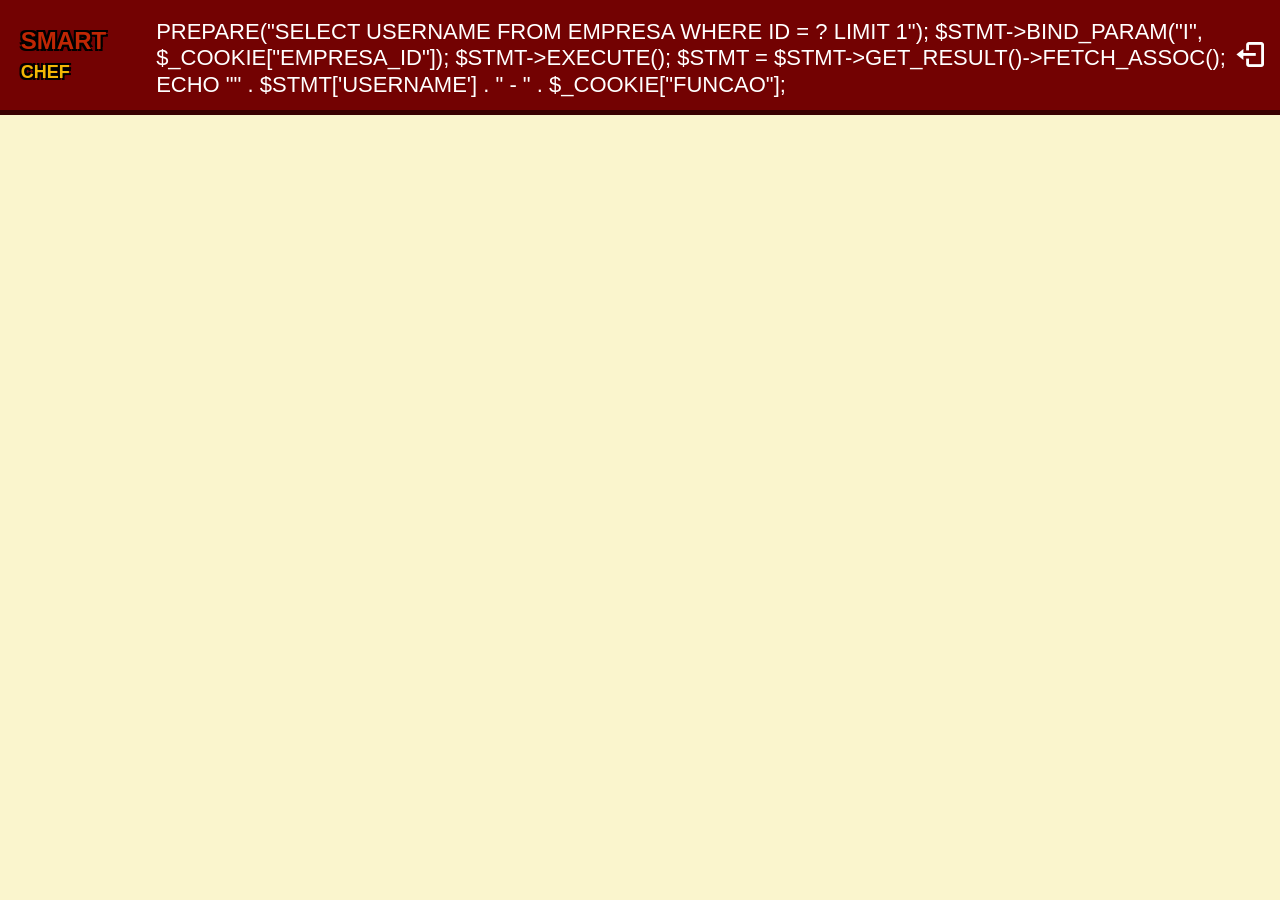
<file: INDEX/index.html>
<!DOCTYPE html>
<html lang="pt-BR">

<head>
    <meta charset="UTF-8">
    <meta name="viewport" content="width=device-width, initial-scale=1.0">
    <title>PROJETO</title>
    <link rel="stylesheet" href="CSS/global.css">
    <script src="../JS/bootstrap.bundle.js"></script>
    <script src="JS/jquery.js"></script>
    <script src="JS/sweetalert2.js"></script>
    <link rel="stylesheet" href="CSS/caixa.css">
    <link rel="stylesheet" href="CSS/sweetalert2.css">
    <link href='https://unpkg.com/boxicons@2.0.9/css/boxicons.min.css' rel='stylesheet'>
    <link rel="stylesheet" href="CSS/bootstrap.css">
    <link rel="stylesheet" href="CSS/masterpage.css">
    <link rel="stylesheet" href="CSS/funcao.css">
    <link rel="stylesheet" href="JS/bootstrap.bundle.js">
</head>

<style>
   
</style>

<body>
    <header>

        <div class="CC py-1 ">
            <!-- Imagem e Nome da empresa -->
            <div class="menu-lateral-topo">
                <h3 class=" nome-soft">Smart <span>Chef</span> </h3>
                <h1 id="NOME" class="nome"></h1>
            </div>
            
            <button class="log-out" id="sair" onclick="logout()">
                <i class='bx bx-log-out'></i>
            </button>
        </div>

    </header>
    <main>
    </main>
    <script>
        function load() {
            $.ajax({
                url: 'SRC/index.php',
                success: function (data) {
                    $.ajax({
                        url: 'SRC/getEmpresa.php',
                        success: function (data) {
                            $('#NOME').html(data);
                        }
                    })
                    $('main').html(data);
                },
                error: function (error) {
                    console.log(error);
                    Swal.fire({
                        title: 'Erro',
                        text: error.statusText,
                        icon: 'error',
                        confirmButtonText: 'Ok'
                    })
                    location.href = 'auth.html';
                }
            });
        }

        function logout() {
            $.ajax({
                url: 'SRC/logout.php',
                success: function () {
                    location.href = 'auth.html';
                }
            });
        }

        $(document).ready(function () {
            load();
        });
    </script>
</body>

</html>
</file>
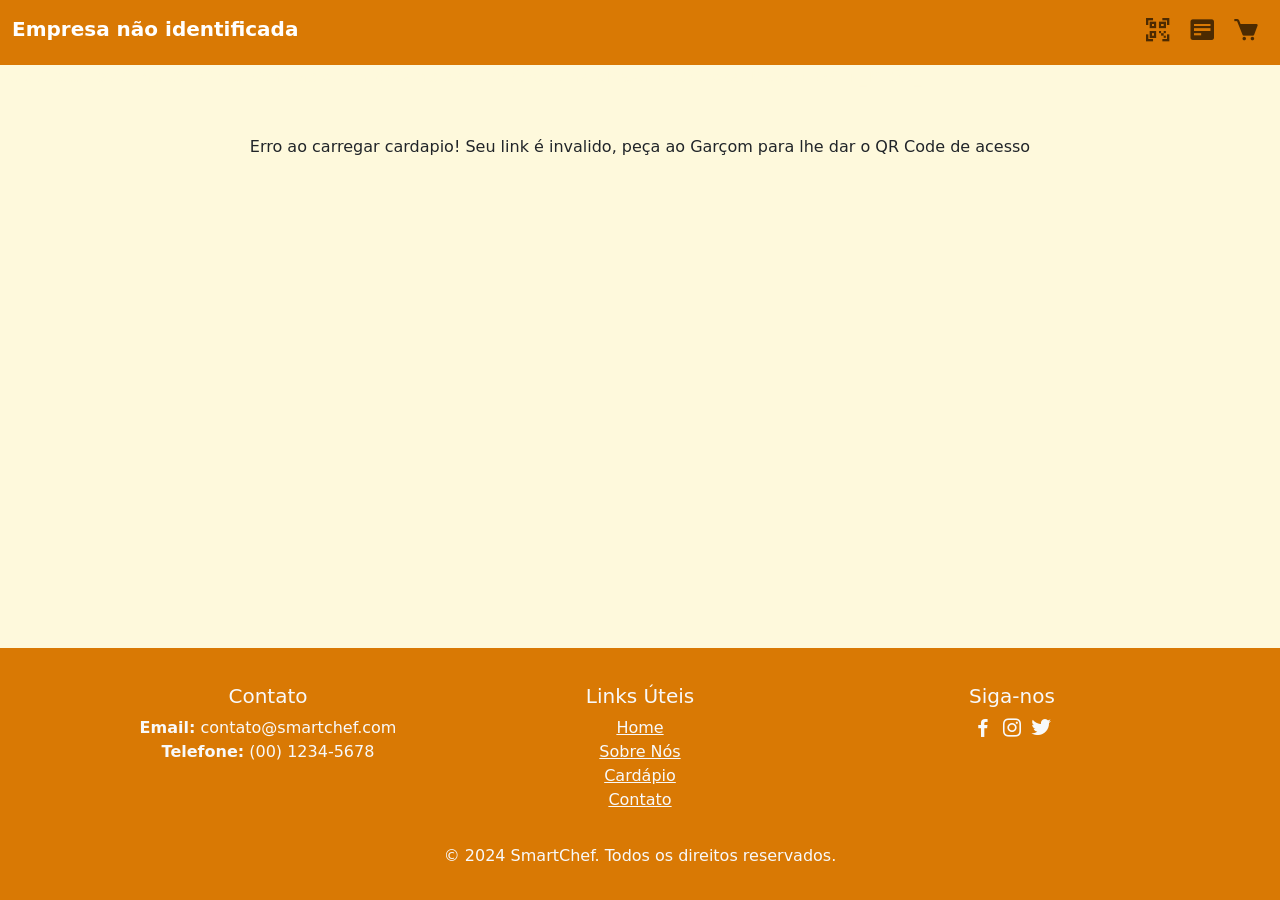
<file: cardapio.html>
<!DOCTYPE html>
<html lang="en">
<head>
    <meta charset="UTF-8">
    <meta name="viewport" content="width=device-width, initial-scale=1.0">
    <title>Cardápio</title>
    <link rel="stylesheet" href="CSS/bootstrap.css">
    <link rel="stylesheet" href="CSS/cardapio.css">
    <link href='https://unpkg.com/boxicons@2.0.9/css/boxicons.min.css' rel='stylesheet'>
    <script src="JS/bootstrap.bundle.js"></script>
    <script src="INDEX/JS/jquery.js"></script>
    <script src="INDEX/JS/sweetalert2.js"></script>
    <link rel="stylesheet" href="INDEX/CSS/sweetalert2.css">
</head>
<style>

html, body {
  height: 100%;
  display: flex;
  flex-direction: column;
}

body {
  flex: 1;
}

main {
  flex-grow: 1;
}

.barra-footer {
  background-color: var(--laranja-claro);
  text-align: center;
}

.fundo-footer{
    background-color: var(--laranja-claro);
}

.btn-acoes {
    all: unset; /* Remove todos os estilos aplicados pelo navegador */
    cursor: pointer; /* Adiciona o cursor de clique */
}

</style>
<body class="bg-corpo">
    <nav class="navbar navbar-expand bg-cardapio">
        <div class="container-fluid">
            <div class="nome-empresa" id="nomeDaEmpresa"></div>
            <ul class="navbar-nav ms-auto mb-2 mb-lg-0">
                <!-- Ícone de QR Scan que abre o modal -->
                <li class="nav-item">
                    <a href="#" data-bs-toggle="modal" data-bs-target="#qrModal" class="nav-link"><i class='bx bx-qr-scan fs-3'></i></a>
                </li>
                <li class="nav-item">
                    <a href="#" data-bs-toggle="modal" data-bs-target="#pedtModal" class="nav-link botao-ver-pedidos"><i class='bx bxs-detail fs-3'></i></a>
                </li>
                <!-- Ícone de Carrinho que abre o modal -->
                <li class="nav-item">
                    <a href="#" data-bs-toggle="modal" data-bs-target="#cartModal" class="nav-link botao-ver-carrinho"><i class='bx bxs-cart fs-3'></i></a>
                </li>
            </ul>
        </div>
    </nav>

    <main>
        <p style="color: #fef9dc;">http://localhost/SmartChef-main/cardapio.html?SCempresaId=1&SCnumeroMesa=1&SCtokenMesa=TOKEN_MESA_1</p>
        <div class="container corpo" id="CARDAPIO_DA_EMPRESA"></div>
        
        <!-- Modal do QR Scan -->
        <div class="modal fade" id="qrModal" tabindex="-1" aria-labelledby="qrModalLabel" aria-hidden="true">
            <div class="modal-dialog">
                <div class="modal-content">
                    <div class="modal-header">
                        <h5 class="modal-title" id="qrModalLabel">Leitura QR Code</h5>
                        <button type="button" class="btn-close" data-bs-dismiss="modal" aria-label="Close"></button>
                    </div>
                    <div class="modal-body align-items-center" >
                        <figure style="justify-content: center; display: flex;" id="QR_CODE_CARDAPIO"></figure>
                    </div>
                    <div class="modal-footer">
                        <button type="button" class="btn btn-secondary" data-bs-dismiss="modal">Fechar</button>
                    </div>
                </div>
            </div>
        </div>

        <!-- Modal do Carrinho -->
        <div class="modal fade" id="cartModal" tabindex="-1" aria-labelledby="cartModalLabel" aria-hidden="true">
            <div class="modal-dialog">
                <div class="modal-content">
                    <div class="modal-header">
                        <h5 class="modal-title" id="cartModalLabel">Carrinho</h5>
                        <button type="button" class="btn-close" data-bs-dismiss="modal" aria-label="Close"></button>
                    </div>
                    <div class="modal-body">
                        <div class="row mb-2" id="dadosDoCarrinho"></div>
                    </div>
                    <div class="modal-footer">
                        <button type="button" class="btn botao-concluir">Concluir</button>
                        <button type="button" class="btn botao-fechar" data-bs-dismiss="modal">Fechar</button>
                    </div>
                </div>
            </div>
        </div>

         <!-- Modal dos Pedidos Feitos -->
         <div class="modal fade" id="pedtModal" tabindex="-1" aria-labelledby="cartModalLabel" aria-hidden="true">
            <div class="modal-dialog">
                <div class="modal-content">
                    <div class="modal-header">
                        <h5 class="modal-title" id="cartModalLabel">Pedidos Feitos Anteriormente</h5>
                        <button type="button" class="btn-close" data-bs-dismiss="modal" aria-label="Close"></button>
                    </div>
                    <div class="modal-body">
                        <div class="row mb-2" id="dadosDePedidosRealizados"></div>
                    </div>
                    <div class="modal-footer">
                        <button type="button" class="btn botao-fechar" data-bs-dismiss="modal">Fechar</button>
                    </div>
                </div>
            </div>
        </div>
    </main>

    <div class="fundo-footer">
    <footer class="barra-footer text-light py-3">
        <div class="container">
            <div class="row">
                <div class="col-md-4">
                    <h5>Contato</h5>
                    <p>
                        <strong>Email:</strong> contato@smartchef.com<br>
                        <strong>Telefone:</strong> (00) 1234-5678
                    </p>
                </div>
                <div class="col-md-4">
                    <h5>Links Úteis</h5>
                    <ul class="list-unstyled">
                        <li><a href="#" class="text-light">Home</a></li>
                        <li><a href="#" class="text-light">Sobre Nós</a></li>
                        <li><a href="#" class="text-light">Cardápio</a></li>
                        <li><a href="#" class="text-light">Contato</a></li>
                    </ul>
                </div>
                <div class="col-md-4">
                    <h5>Siga-nos</h5>
                    <p>
                        <a href="#" class="text-light"><i class='bx bxl-facebook fs-4'></i></a>
                        <a href="#" class="text-light"><i class='bx bxl-instagram fs-4'></i></a>
                        <a href="#" class="text-light"><i class='bx bxl-twitter fs-4'></i></a>
                    </p>
                </div>
            </div>
            <div class="text-center mt-3">
                <p>© 2024 SmartChef. Todos os direitos reservados.</p>
            </div>
        </div>
    </footer>
    </div>
    
<script src="JS/bootstrap.bundle.js"></script>
<script>
    $(document).ready(function() {
        load();
        geraQRCode();
        getNomeDaEmpresa();
    });

    $(document).on('click', '.botao-adicionar-ao-carrinho', function (e) {
        e.preventDefault();

        // Obtém o ID do formulário a partir do atributo data-form-id
        var formId = $(this).data('form-id');

        // Seleciona o formulário e serializa os dados
        var formData = $('#' + formId).serialize();

        // Envia os dados via AJAX
        $.ajax({
            url: './INDEX/SRC/adicionarAoCarrinho.php', // Substitua pelo seu arquivo PHP
            type: 'POST',
            data: formData,
            success: function (response) {
                // Exibe o alerta de sucesso
                Swal.fire({
                    title: 'Sucesso!',
                    text: 'Pedido adicionado ao carrinho com sucesso!',
                    icon: 'success',
                    confirmButtonText: 'Ok'
                }).then(() => {
                    $('#' + formId).closest('.modal').find('.btn-close').click();
                    $('#' + formId)[0].reset();
                });
            },
            error: function (xhr, status, error) {
                // Exibe o alerta de erro
                Swal.fire({
                    title: 'Erro',
                    text: 'Erro ao adicionar itens ao carrinho!',
                    icon: 'error',
                    confirmButtonText: 'Ok'
                });
            }
        });
    });


    $(document).on('click', '.botao-ver-carrinho', function (e) {
        e.preventDefault();
        carregarDadosDoCarrinho();
    });

    $(document).on('click', '.botao-ver-pedidos', function (e) {
        e.preventDefault();
        carregarPedidosJaFeitos();
    });

    function carregarDadosDoCarrinho(){

        // Captura os parâmetros da URL
        const urlParams = new URLSearchParams(window.location.search);
        const empresaId = urlParams.get('SCempresaId');
        const numeroMesa = urlParams.get('SCnumeroMesa');
        const tokenMesa = urlParams.get('SCtokenMesa');

        // Se os parâmetros não forem encontrados, você pode exibir um erro ou definir um valor padrão
        if (!empresaId || !numeroMesa || !tokenMesa) {
            Swal.fire({
                title: 'Erro',
                text: 'Erro ao abrir o carrinho!',
                icon: 'error',
                confirmButtonText: 'Ok'
            });
            return;
        }

        // Constrói a URL com os parâmetros
        const getDadosDoCarrinho = `./INDEX/SRC/getItensDoCarrinho.php?SCempresaId=${empresaId}&SCnumeroMesa=${numeroMesa}&SCtokenMesa=${tokenMesa}`;

        // Envia os dados via AJAX
        $.ajax({
            url: getDadosDoCarrinho, // Substitua pelo seu arquivo PHP
            type: 'POST',
            success: function (data) {
                
                $('#dadosDoCarrinho').html(data);
            },
            error: function () {
                
                Swal.fire({
                    title: 'Erro',
                    text: 'Erro ao carregar itens do carrinho!', // Mensagem de sucesso
                    icon: 'error',
                    confirmButtonText: 'Ok'
                });
            }
        });
    }

    function carregarPedidosJaFeitos(){

    // Captura os parâmetros da URL
    const urlParams = new URLSearchParams(window.location.search);
    const empresaId = urlParams.get('SCempresaId');
    const numeroMesa = urlParams.get('SCnumeroMesa');
    const tokenMesa = urlParams.get('SCtokenMesa');

    // Se os parâmetros não forem encontrados, você pode exibir um erro ou definir um valor padrão
    if (!empresaId || !numeroMesa || !tokenMesa) {
        Swal.fire({
            title: 'Erro',
            text: 'Erro carregar pedidos!',
            icon: 'error',
            confirmButtonText: 'Ok'
        });
        return;
    }

    // Constrói a URL com os parâmetros
    const getPedidosJaFeitos = `./INDEX/SRC/getPedidosJaFeitos.php?SCempresaId=${empresaId}&SCnumeroMesa=${numeroMesa}&SCtokenMesa=${tokenMesa}`;

    // Envia os dados via AJAX
    $.ajax({
        url: getPedidosJaFeitos, // Substitua pelo seu arquivo PHP
        type: 'POST',
        success: function (data) {
            
            $('#dadosDePedidosRealizados').html(data);
        },
        error: function () {
            
            Swal.fire({
                title: 'Erro',
                text: 'Erro ao carregar pedidos já realizados!', // Mensagem de sucesso
                icon: 'error',
                confirmButtonText: 'Ok'
            });
        }
    });
    }

    $(document).on('click', '.btn-adicionar-item', function (e) {
        e.preventDefault();
        
        const itemId = $(this).val();
        const addQtDoItem = `./INDEX/SRC/addQtDoItem.php?SCitemId=${itemId}`;

        $.ajax({
            url: addQtDoItem, // Substitua pelo seu arquivo PHP
            type: 'POST',
            success: function () {
                
                carregarDadosDoCarrinho();
            },
            error: function () {
                
                Swal.fire({
                    title: 'Erro',
                    text: 'Erro ao adicionar item ao carrinho!', // Mensagem de sucesso
                    icon: 'error',
                    confirmButtonText: 'Ok'
                });
            }
        });
    });

    $(document).on('click', '.btn-subtrair-item', function (e) {
        e.preventDefault();
        
        const itemId = $(this).val();
        const subQtDoItem = `./INDEX/SRC/subQtDoItem.php?SCitemId=${itemId}`;

        $.ajax({
            url: subQtDoItem, // Substitua pelo seu arquivo PHP
            type: 'POST',
            success: function () {
                
                carregarDadosDoCarrinho();
            },
            error: function () {
                
                Swal.fire({
                    title: 'Erro',
                    text: 'Erro ao reduzir item do carrinho!', // Mensagem de sucesso
                    icon: 'error',
                    confirmButtonText: 'Ok'
                });
            }
        });
    });

    $(document).on('click', '.btn-remover-item', function (e) {
        e.preventDefault();
        
        const itemId = $(this).val();
        const remQtDoItem = `./INDEX/SRC/removeItemDoCarrinho.php?SCitemId=${itemId}`;

        $.ajax({
            url: remQtDoItem, // Substitua pelo seu arquivo PHP
            type: 'POST',
            success: function () {
                
                carregarDadosDoCarrinho();
            },
            error: function () {
                
                Swal.fire({
                    title: 'Erro',
                    text: 'Erro ao remover item do carrinho!', // Mensagem de sucesso
                    icon: 'error',
                    confirmButtonText: 'Ok'
                });
            }
        });
    });

    $(document).on('click', '.botao-concluir', function (e) {
        e.preventDefault();
        
        const urlParams = new URLSearchParams(window.location.search);
        const empresaId = urlParams.get('SCempresaId');
        const numeroMesa = urlParams.get('SCnumeroMesa');
        const tokenMesa = urlParams.get('SCtokenMesa');

        // Se os parâmetros não forem encontrados, você pode exibir um erro ou definir um valor padrão
        if (!empresaId || !numeroMesa || !tokenMesa) {
            console.error('Parâmetros da mesa não encontrados na URL');
            Swal.fire({
                title: 'Erro',
                text: 'Não é possivel concluir o pedido, seus dados são invalidos!',
                icon: 'error',
                confirmButtonText: 'Ok'
            });
            return;
        }

        const setPedidoDoCarrinho = `./INDEX/SRC/setPedidoDoCarrinho.php?SCempresaId=${empresaId}&SCnumeroMesa=${numeroMesa}&SCtokenMesa=${tokenMesa}`;

        $.ajax({
            url: setPedidoDoCarrinho, 
            type: 'POST',
            success: function () {
                
                carregarDadosDoCarrinho();

                Swal.fire({
                    title: 'Sucesso!',
                    text: 'Pedido enviado para cozinha com sucesso!',
                    icon: 'success',
                    confirmButtonText: 'Ok'
                });
            },
            error: function () {
                
                Swal.fire({
                    title: 'Erro',
                    text: 'Erro ao concluir seu pedido, carrinho vazio ou falha no processo!',
                    icon: 'error',
                    confirmButtonText: 'Ok'
                });
            }
        });
    });

    function getNomeDaEmpresa(){
        
        const urlParams = new URLSearchParams(window.location.search);
        const empresaId = urlParams.get('SCempresaId');

        if (!empresaId) {
            $('#nomeDaEmpresa').html("<h5>Empresa não identificada</h5>");
            return;
        }else{

            const getNomeDaEmpresaUrl = `./INDEX/SRC/getNomeDaEmpresa.php?SCempresaId=${empresaId}`;
            $.ajax({
                url: getNomeDaEmpresaUrl,
                success: function (data) {
                    $('#nomeDaEmpresa').html(data);
                },
                error: function () {
                    $('#nomeDaEmpresa').html("<h5>Empresa ID invalido</h5>");
                }
            });

        }
    }

    function load() {
        // Captura os parâmetros da URL
        const urlParams = new URLSearchParams(window.location.search);
        const empresaId = urlParams.get('SCempresaId');
        const numeroMesa = urlParams.get('SCnumeroMesa');
        const tokenMesa = urlParams.get('SCtokenMesa');

        // Se os parâmetros não forem encontrados, você pode exibir um erro ou definir um valor padrão
        if (!empresaId || !numeroMesa || !tokenMesa) {
            console.error('Parâmetros da mesa não encontrados na URL');
            $('#CARDAPIO_DA_EMPRESA').html("<p class='text-center'>Erro ao carregar cardapio! Seu link é invalido, peça ao Garçom para lhe dar o QR Code de acesso</p>");
            return;
        }

        // Constrói a URL com os parâmetros
        const getCardapioUrl = `INDEX/SRC/getCardapio.php?SCempresaId=${empresaId}&SCnumeroMesa=${numeroMesa}&SCtokenMesa=${tokenMesa}`;

        // Faz a requisição AJAX
        $.ajax({
            url: getCardapioUrl,
            success: function (data) {
                $('#CARDAPIO_DA_EMPRESA').html(data);
            },
            error: function () {
                $('#CARDAPIO_DA_EMPRESA').html("<p class='text-center'>Erro ao carregar cardapio! Seu link é invalido, peça ao Garçom para lhe dar o QR Code de acesso</p>");
            }
        });
    }

    function geraQRCode() {
        // Captura os parâmetros da URL
        const urlParams = new URLSearchParams(window.location.search);
        const empresaId = urlParams.get('SCempresaId');
        const numeroMesa = urlParams.get('SCnumeroMesa');
        const tokenMesa = urlParams.get('SCtokenMesa');

        // Se os parâmetros não forem encontrados, você pode exibir um erro ou definir um valor padrão
        if (!empresaId || !numeroMesa || !tokenMesa) {
            $('#QR_CODE_CARDAPIO').html("<p>Você não possui todos os identificadores! Peça ao Garçom para gerar um QR Code para voce.</p>");
            return;
        }

        // Constrói a URL com os parâmetros
        const getQRCodeUrl = `INDEX/SRC/apiQRCode.php?SCempresaId=${empresaId}&SCnumeroMesa=${numeroMesa}&SCtokenMesa=${tokenMesa}`;

        // Faz a requisição AJAX
        $.ajax({
            url: getQRCodeUrl,
            success: function (data) {
                $('#QR_CODE_CARDAPIO').html(data);
            },
            error: function () {
                $('#QR_CODE_CARDAPIO').html("<p>Identificadores invalidos! Peça ao Garçom para gerar um novo QR Code para voce.</p>");
            }
        });
    }
</script>
</body>
</html>
</file>
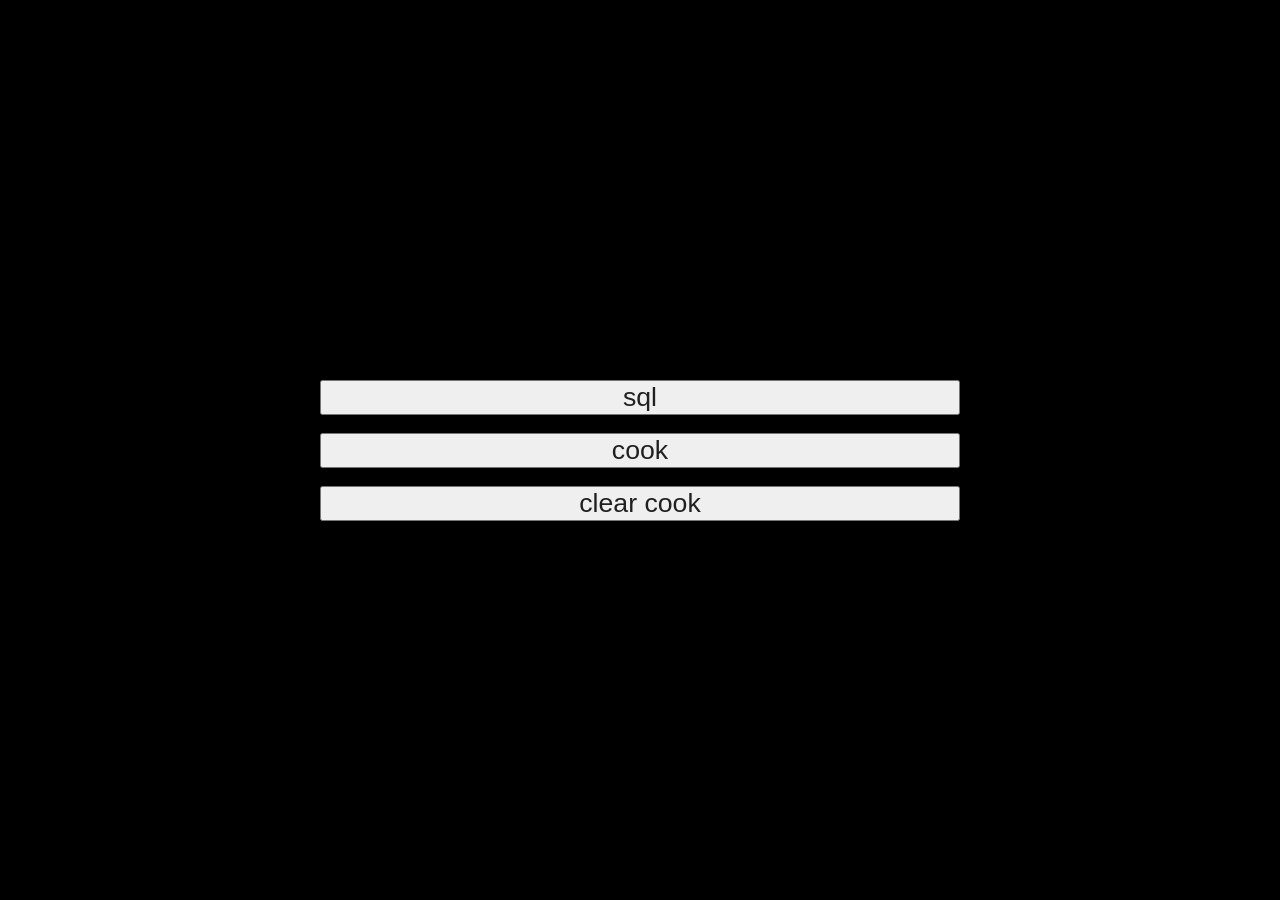
<file: INDEX/a.html>
<!DOCTYPE html>
<html lang="en">

<head>
    <meta charset="UTF-8">
    <meta name="viewport" content="width=device-width, initial-scale=1.0">
    <title>ISSO NÂO EXISTE</title>
    <link rel="stylesheet" href="CSS/global.css">
    <script src="JS/jquery.js"></script>

    <script src="JS/sweetalert2.js"></script>
    <link rel="stylesheet" href="CSS/sweetalert2.css">
</head>

<style>
    body {
        text-align: center;
        display: flex;
        justify-content: center;
        align-items: center;
        min-height: 100vh;
    }

    body div a button {
        width: 50vw;
        font-size: 20pt;
    }
</style>

<body>
    <div>
        <a href="SRC/sql.php"><button>sql</button></a>
        <br><br>
        <a href="SRC/cook.php"><button>cook</button></a>
        <br><br>
        <a href="SRC/logout.php"><button>clear cook</button></a>
    </div>
</body>

</html>
</file>
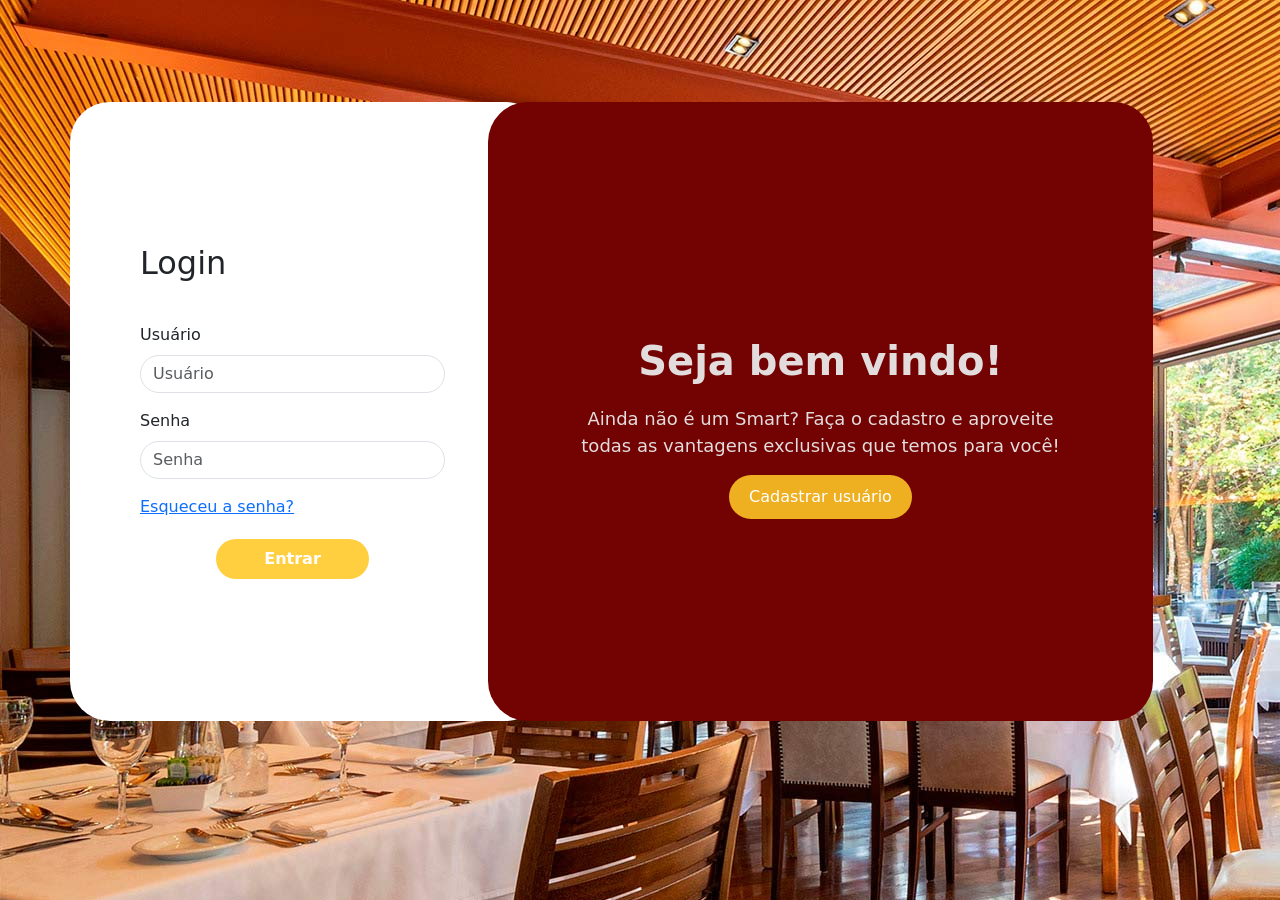
<file: INDEX/auth.html>
<!DOCTYPE html>
<html lang="pt-BR">
<head>
    <meta charset="UTF-8">
    <meta name="viewport" content="width=device-width, initial-scale=1.0">
    <title>SmartChef</title>
    <link rel="stylesheet" href="CSS/sweetalert2.css">
    <link href="CSS/bootstrap.css" rel="stylesheet">
    <link rel="stylesheet" href="CSS/login.css">
</head>
<body class="tela-login">
    <div class="container d-flex">
        <div class="">
            <div class="login row">
                <!-- Lado esquerdo -->
                <div class="col-lg-5 col-12 formulario form-registrar">
                    <div class="form-container">
                        <form method="POST" id="login">
                            <h2>Login</h2>
                            <div class="mb-3">
                                <label for="username" class="form-label">Usuário</label>
                                <input type="text" name="user" class="form-control" placeholder="Usuário" required>
                            </div>
                            <div class="mb-3">
                                <label for="password" class="form-label">Senha</label>
                                <input type="password" class="form-control" name="password" placeholder="Senha" required>
                            </div>
                            <a href="" class="">Esqueceu a senha?</a>
                            <button type="submit" class="botao-login ">Entrar</button>
                        </form>
                        
                    </div>
                </div>

                <!-- Lado direito -->
                <div class="col-lg-7 p-0 right  col-12 ">
                    <div class="registro-login">  
                        <h2>Seja bem vindo!</h2>
                        <p>Ainda não é um Smart? Faça o cadastro e aproveite todas as vantagens exclusivas que temos para você!</p>
                        <button href="" onclick="$('.login').fadeOut(0);$('.register').fadeIn(400)" class="botao-cadastro">Cadastrar usuário</button>
                    </div>
                </div>
            </div>
            
            <div class="row">
                <!-- Lado esquerdo -->
                <div class="col-lg-5 col-12 form-registrar espaco register formulario">
                    <div class="form-container ">
                        <form method="POST" id="register">
                            <h2>Cadastrar</h2>
                            <div class="mb-3">
                                <label for="username" class="form-label">Usuário</label>
                                <input type="text" id="username" name="user" class="form-control" placeholder="Usuário/Email:" required>
                            </div>
                            <div class="mb-3">
                                <label for="telefone" class="form-label">Telefone</label>
                                <input type="text" id="telefone" name="telefone" class="form-control" placeholder="Telefone:" required>
                            </div>
                            <div class="mb-3">
                                <label for="cnpj" class="form-label">CNPJ</label>
                                <input type="text" id="cnpj" name="cnpj" class="form-control" placeholder="CNPJ:" required>
                            </div>
                            <div class="mb-3">
                                <label for="email" class="form-label">E-mail</label>
                                <input type="email" id="email" name="email" class="form-control" placeholder="Email:" required>
                            </div>
                            <div class="mb-3">
                                <label for="pass" class="form-label">Senha</label>
                                <input type="password" id="pass" name="pass" class="form-control" placeholder="Senha:" required>
                            </div>
                            <div class="mb-3">
                                <label for="word" class="form-label">Repita a senha</label>
                                <input type="password" id="word" name="word" class="form-control" placeholder="Repita a senha:" required>
                            </div>
                            <a href="" class="forgot-password">Esqueceu a senha?</a>
                            <button type="submit" class="botao-login btn btn-primary">Cadastrar</button>
                        </form>
                    </div>
                </div>

                    <!-- Lado direito -->
                    <div class="col-lg-7 col-12 p-0 right espaco register">
                        <div class="registro-login">
                            <h2>Seja bem-vindo!</h2>
                            <p>Já é um Smart? Faça login na sua conta e aproveite todas as vantagens exclusivas que temos para você!</p>
                            <button href="" onclick="$('.register').fadeOut(0);$('.login').fadeIn(400)" class="botao-cadastro btn btn-secondary">Logar como usuário</button>
                        </div>
                    </div>
                </div>
            </div>
        </div>
    </div>

    <!-- SCRIPT's -->
    <script src="JS/jquery.js"></script>
    <script src="JS/jquery.mask.js"></script>
    <script src="JS/sweetalert2.js"></script>
    <script src="JS/bootstrap.js"></script>
    
    <!-- SCRIPT's - Funções -->
    <script>
        $('#login').on('submit', function (e) {
            e.preventDefault();
            $.ajax({
                type: 'post',
                url: 'SRC/login.php',
                data: $('#login').serialize(),
                success: function (data) {
                    location.href = './';
                },
                error: function (error) {
                    console.log(error);
                    Swal.fire({
                        title: 'Oops!',
                        text: error.statusText,
                        icon: 'error',
                        confirmButtonText: 'Tentar novamente'
                    })
                }
            });
        });

        $('#register').on('submit', function (e) {
            e.preventDefault();
            $.ajax({
                type: 'post',
                url: 'SRC/register.php',
                data: $('#register').serialize(),
                success: function (data) {
                    location.href = "./";
                },
                error: function (error) {
                    console.log(error);
                    Swal.fire({
                        title: 'Algo não está bem',
                        text: error.statusText,
                        icon: 'error',
                        confirmButtonText: 'Tentar novamente'
                    })
                }
            });
        });
    </script>
    <script type="text/javascript">
        $(document).ready(function(){
            // Máscara para telefone
            $('#telefone').mask('(00) 0 0000-0000');
            // Máscara para CNPJ
            $('#cnpj').mask('00.000.000/0000-00');
            
        });
    </script>
</body>
</html>
</file>
<file: INDEX/CSS/global.css>
* {
    margin: 0;
    padding: 0;
    font-family: Arial, Helvetica, sans-serif;
    color: #202020;
}

body {
    background-color: black;
    -width: 100vw;
    min-height: 100vh;
}

button {
    cursor: pointer;
}

:root {
    --vermelho-escuro: #3e0101;
    --vermelho-medio: #730202;
    --laranja: #BF2604;
    --laranja-claro: #D97904;
    --amarelo: #F2B705;
    --amarelo-medio: #fbe49c;
    --amarelo-claro: #fef9dc;
    --branco: #fff;
    --preto: #111;
    --cinza: #727171;
    --verde: #13bc2c;
    --verde-escuro: #066814;
    --vermelho: #e10505;
    --vermelho-destaque: #8f0b0b;
}
</file>
<file: INDEX/CSS/caixa.css>
@import url(global.css);

* {
    margin: 0;
    padding: 0;
    box-sizing: border-box;
}

.container-grid {
    display: grid;
    grid-template-columns: 1fr 1fr; /*Lembrar: Define duas colunas de largura igual */
    gap: 80px; /*lembrar: Espaçamento entre as colunas */
    padding: 40px;
}  

.mesa{
    text-align: center;
    color: var(--vermelho-escuro);
    font-weight: bolder;
    background-color: var(--amarelo);
    border-radius: 5px;
    padding-top: 5px;
    padding-bottom: 5px;
}

.mesa h3{
    margin: 0;
    padding: 0;
}



.card-corpo{
    background-color: var(--branco);
    border-radius: 5px;
}

.card-corpo-infos{
    padding-left: 20px;
    padding-right: 20px;
    padding-top: 20px;
}

.titulo {
font-size: 18px;
font-weight: bold;
margin-bottom: 15px;
}

.linha {
display: flex;
justify-content: space-between;
margin-bottom: 8px;
}

.linha-total, .linha-desconto, .linha-final {
font-weight: bold;
}

.linha-desconto span {
color: red;
}

.botoes-container {
display: flex;
justify-content: space-between;
margin-top: 20px;
background-color: var(--amarelo-medio);
padding: 15px;
border-bottom-left-radius: 5px;
border-bottom-right-radius: 5px;
}

.botao {
padding: 8px 12px;
border: none;
border-radius: 5px;
cursor: pointer;
font-weight: bold;
color: #fff;
}
.cancelar { background-color: #d9534f; }
.subtrair { background-color: #f0ad4e; }
.finalizar { background-color: #5cb85c; }
</file>
<file: INDEX/CSS/sweetalert2.css>
.swal2-popup.swal2-toast {
  box-sizing: border-box;
  grid-column: 1/4 !important;
  grid-row: 1/4 !important;
  grid-template-columns: min-content auto min-content;
  padding: 1em;
  overflow-y: hidden;
  background: #fff;
  box-shadow: 0 0 1px hsla(0, 0%, 0%, 0.075), 0 1px 2px hsla(0, 0%, 0%, 0.075), 1px 2px 4px hsla(0, 0%, 0%, 0.075), 1px 3px 8px hsla(0, 0%, 0%, 0.075), 2px 4px 16px hsla(0, 0%, 0%, 0.075);
  pointer-events: all;
}

.swal2-popup.swal2-toast>* {
  grid-column: 2;
}

.swal2-popup.swal2-toast .swal2-title {
  margin: 0.5em 1em;
  padding: 0;
  font-size: 1em;
  text-align: initial;
}

.swal2-popup.swal2-toast .swal2-loading {
  justify-content: center;
}

.swal2-popup.swal2-toast .swal2-input {
  height: 2em;
  margin: 0.5em;
  font-size: 1em;
}

.swal2-popup.swal2-toast .swal2-validation-message {
  font-size: 1em;
}

.swal2-popup.swal2-toast .swal2-footer {
  margin: 0.5em 0 0;
  padding: 0.5em 0 0;
  font-size: 0.8em;
}

.swal2-popup.swal2-toast .swal2-close {
  grid-column: 3/3;
  grid-row: 1/99;
  align-self: center;
  width: 0.8em;
  height: 0.8em;
  margin: 0;
  font-size: 2em;
}

.swal2-popup.swal2-toast .swal2-html-container {
  margin: 0.5em 1em;
  padding: 0;
  overflow: initial;
  font-size: 1em;
  text-align: initial;
}

.swal2-popup.swal2-toast .swal2-html-container:empty {
  padding: 0;
}

.swal2-popup.swal2-toast .swal2-loader {
  grid-column: 1;
  grid-row: 1/99;
  align-self: center;
  width: 2em;
  height: 2em;
  margin: 0.25em;
}

.swal2-popup.swal2-toast .swal2-icon {
  grid-column: 1;
  grid-row: 1/99;
  align-self: center;
  width: 2em;
  min-width: 2em;
  height: 2em;
  margin: 0 0.5em 0 0;
}

.swal2-popup.swal2-toast .swal2-icon .swal2-icon-content {
  display: flex;
  align-items: center;
  font-size: 1.8em;
  font-weight: bold;
}

.swal2-popup.swal2-toast .swal2-icon.swal2-success .swal2-success-ring {
  width: 2em;
  height: 2em;
}

.swal2-popup.swal2-toast .swal2-icon.swal2-error [class^=swal2-x-mark-line] {
  top: 0.875em;
  width: 1.375em;
}

.swal2-popup.swal2-toast .swal2-icon.swal2-error [class^=swal2-x-mark-line][class$=left] {
  left: 0.3125em;
}

.swal2-popup.swal2-toast .swal2-icon.swal2-error [class^=swal2-x-mark-line][class$=right] {
  right: 0.3125em;
}

.swal2-popup.swal2-toast .swal2-actions {
  justify-content: flex-start;
  height: auto;
  margin: 0;
  margin-top: 0.5em;
  padding: 0 0.5em;
}

.swal2-popup.swal2-toast .swal2-styled {
  margin: 0.25em 0.5em;
  padding: 0.4em 0.6em;
  font-size: 1em;
}

.swal2-popup.swal2-toast .swal2-success {
  border-color: #a5dc86;
}

.swal2-popup.swal2-toast .swal2-success [class^=swal2-success-circular-line] {
  position: absolute;
  width: 1.6em;
  height: 3em;
  border-radius: 50%;
}

.swal2-popup.swal2-toast .swal2-success [class^=swal2-success-circular-line][class$=left] {
  top: -0.8em;
  left: -0.5em;
  transform: rotate(-45deg);
  transform-origin: 2em 2em;
  border-radius: 4em 0 0 4em;
}

.swal2-popup.swal2-toast .swal2-success [class^=swal2-success-circular-line][class$=right] {
  top: -0.25em;
  left: 0.9375em;
  transform-origin: 0 1.5em;
  border-radius: 0 4em 4em 0;
}

.swal2-popup.swal2-toast .swal2-success .swal2-success-ring {
  width: 2em;
  height: 2em;
}

.swal2-popup.swal2-toast .swal2-success .swal2-success-fix {
  top: 0;
  left: 0.4375em;
  width: 0.4375em;
  height: 2.6875em;
}

.swal2-popup.swal2-toast .swal2-success [class^=swal2-success-line] {
  height: 0.3125em;
}

.swal2-popup.swal2-toast .swal2-success [class^=swal2-success-line][class$=tip] {
  top: 1.125em;
  left: 0.1875em;
  width: 0.75em;
}

.swal2-popup.swal2-toast .swal2-success [class^=swal2-success-line][class$=long] {
  top: 0.9375em;
  right: 0.1875em;
  width: 1.375em;
}

.swal2-popup.swal2-toast .swal2-success.swal2-icon-show .swal2-success-line-tip {
  animation: swal2-toast-animate-success-line-tip 0.75s;
}

.swal2-popup.swal2-toast .swal2-success.swal2-icon-show .swal2-success-line-long {
  animation: swal2-toast-animate-success-line-long 0.75s;
}

.swal2-popup.swal2-toast.swal2-show {
  animation: swal2-toast-show 0.5s;
}

.swal2-popup.swal2-toast.swal2-hide {
  animation: swal2-toast-hide 0.1s forwards;
}

div:where(.swal2-container) {
  display: grid;
  position: fixed;
  z-index: 1060;
  inset: 0;
  box-sizing: border-box;
  grid-template-areas: "top-start     top            top-end" "center-start  center         center-end" "bottom-start  bottom-center  bottom-end";
  grid-template-rows: minmax(min-content, auto) minmax(min-content, auto) minmax(min-content, auto);
  height: 100%;
  padding: 0.625em;
  overflow-x: hidden;
  transition: background-color 0.1s;
  -webkit-overflow-scrolling: touch;
}

div:where(.swal2-container).swal2-backdrop-show,
div:where(.swal2-container).swal2-noanimation {
  background: rgba(0, 0, 0, 0.4);
}

div:where(.swal2-container).swal2-backdrop-hide {
  background: transparent !important;
}

div:where(.swal2-container).swal2-top-start,
div:where(.swal2-container).swal2-center-start,
div:where(.swal2-container).swal2-bottom-start {
  grid-template-columns: minmax(0, 1fr) auto auto;
}

div:where(.swal2-container).swal2-top,
div:where(.swal2-container).swal2-center,
div:where(.swal2-container).swal2-bottom {
  grid-template-columns: auto minmax(0, 1fr) auto;
}

div:where(.swal2-container).swal2-top-end,
div:where(.swal2-container).swal2-center-end,
div:where(.swal2-container).swal2-bottom-end {
  grid-template-columns: auto auto minmax(0, 1fr);
}

div:where(.swal2-container).swal2-top-start>.swal2-popup {
  align-self: start;
}

div:where(.swal2-container).swal2-top>.swal2-popup {
  grid-column: 2;
  place-self: start center;
}

div:where(.swal2-container).swal2-top-end>.swal2-popup,
div:where(.swal2-container).swal2-top-right>.swal2-popup {
  grid-column: 3;
  place-self: start end;
}

div:where(.swal2-container).swal2-center-start>.swal2-popup,
div:where(.swal2-container).swal2-center-left>.swal2-popup {
  grid-row: 2;
  align-self: center;
}

div:where(.swal2-container).swal2-center>.swal2-popup {
  grid-column: 2;
  grid-row: 2;
  place-self: center center;
}

div:where(.swal2-container).swal2-center-end>.swal2-popup,
div:where(.swal2-container).swal2-center-right>.swal2-popup {
  grid-column: 3;
  grid-row: 2;
  place-self: center end;
}

div:where(.swal2-container).swal2-bottom-start>.swal2-popup,
div:where(.swal2-container).swal2-bottom-left>.swal2-popup {
  grid-column: 1;
  grid-row: 3;
  align-self: end;
}

div:where(.swal2-container).swal2-bottom>.swal2-popup {
  grid-column: 2;
  grid-row: 3;
  place-self: end center;
}

div:where(.swal2-container).swal2-bottom-end>.swal2-popup,
div:where(.swal2-container).swal2-bottom-right>.swal2-popup {
  grid-column: 3;
  grid-row: 3;
  place-self: end end;
}

div:where(.swal2-container).swal2-grow-row>.swal2-popup,
div:where(.swal2-container).swal2-grow-fullscreen>.swal2-popup {
  grid-column: 1/4;
  width: 100%;
}

div:where(.swal2-container).swal2-grow-column>.swal2-popup,
div:where(.swal2-container).swal2-grow-fullscreen>.swal2-popup {
  grid-row: 1/4;
  align-self: stretch;
}

div:where(.swal2-container).swal2-no-transition {
  transition: none !important;
}

div:where(.swal2-container) div:where(.swal2-popup) {
  display: none;
  position: relative;
  box-sizing: border-box;
  grid-template-columns: minmax(0, 100%);
  width: 32em;
  max-width: 100%;
  padding: 0 0 1.25em;
  border: none;
  border-radius: 5px;
  background: #fff;
  color: #545454;
  font-family: inherit;
  font-size: 1rem;
}

div:where(.swal2-container) div:where(.swal2-popup):focus {
  outline: none;
}

div:where(.swal2-container) div:where(.swal2-popup).swal2-loading {
  overflow-y: hidden;
}

div:where(.swal2-container) h2:where(.swal2-title) {
  position: relative;
  max-width: 100%;
  margin: 0;
  padding: 0.8em 1em 0;
  color: inherit;
  font-size: 1.875em;
  font-weight: 600;
  text-align: center;
  text-transform: none;
  word-wrap: break-word;
}

div:where(.swal2-container) div:where(.swal2-actions) {
  display: flex;
  z-index: 1;
  box-sizing: border-box;
  flex-wrap: wrap;
  align-items: center;
  justify-content: center;
  width: auto;
  margin: 1.25em auto 0;
  padding: 0;
}

div:where(.swal2-container) div:where(.swal2-actions):not(.swal2-loading) .swal2-styled[disabled] {
  opacity: 0.4;
}

div:where(.swal2-container) div:where(.swal2-actions):not(.swal2-loading) .swal2-styled:hover {
  background-image: linear-gradient(rgba(0, 0, 0, 0.1), rgba(0, 0, 0, 0.1));
}

div:where(.swal2-container) div:where(.swal2-actions):not(.swal2-loading) .swal2-styled:active {
  background-image: linear-gradient(rgba(0, 0, 0, 0.2), rgba(0, 0, 0, 0.2));
}

div:where(.swal2-container) div:where(.swal2-loader) {
  display: none;
  align-items: center;
  justify-content: center;
  width: 2.2em;
  height: 2.2em;
  margin: 0 1.875em;
  animation: swal2-rotate-loading 1.5s linear 0s infinite normal;
  border-width: 0.25em;
  border-style: solid;
  border-radius: 100%;
  border-color: #2778c4 transparent #2778c4 transparent;
}

div:where(.swal2-container) button:where(.swal2-styled) {
  margin: 0.3125em;
  padding: 0.625em 1.1em;
  transition: box-shadow 0.1s;
  box-shadow: 0 0 0 3px transparent;
  font-weight: 500;
}

div:where(.swal2-container) button:where(.swal2-styled):not([disabled]) {
  cursor: pointer;
}

div:where(.swal2-container) button:where(.swal2-styled):where(.swal2-confirm) {
  border: 0;
  border-radius: 0.25em;
  background: initial;
  background-color: #7066e0;
  color: #fff;
  font-size: 1em;
}

div:where(.swal2-container) button:where(.swal2-styled):where(.swal2-confirm):focus-visible {
  box-shadow: 0 0 0 3px rgba(112, 102, 224, 0.5);
}

div:where(.swal2-container) button:where(.swal2-styled):where(.swal2-deny) {
  border: 0;
  border-radius: 0.25em;
  background: initial;
  background-color: #dc3741;
  color: #fff;
  font-size: 1em;
}

div:where(.swal2-container) button:where(.swal2-styled):where(.swal2-deny):focus-visible {
  box-shadow: 0 0 0 3px rgba(220, 55, 65, 0.5);
}

div:where(.swal2-container) button:where(.swal2-styled):where(.swal2-cancel) {
  border: 0;
  border-radius: 0.25em;
  background: initial;
  background-color: #6e7881;
  color: #fff;
  font-size: 1em;
}

div:where(.swal2-container) button:where(.swal2-styled):where(.swal2-cancel):focus-visible {
  box-shadow: 0 0 0 3px rgba(110, 120, 129, 0.5);
}

div:where(.swal2-container) button:where(.swal2-styled).swal2-default-outline:focus-visible {
  box-shadow: 0 0 0 3px rgba(100, 150, 200, 0.5);
}

div:where(.swal2-container) button:where(.swal2-styled):focus-visible {
  outline: none;
}

div:where(.swal2-container) button:where(.swal2-styled)::-moz-focus-inner {
  border: 0;
}

div:where(.swal2-container) div:where(.swal2-footer) {
  margin: 1em 0 0;
  padding: 1em 1em 0;
  border-top: 1px solid #eee;
  color: inherit;
  font-size: 1em;
  text-align: center;
}

div:where(.swal2-container) .swal2-timer-progress-bar-container {
  position: absolute;
  right: 0;
  bottom: 0;
  left: 0;
  grid-column: auto !important;
  overflow: hidden;
  border-bottom-right-radius: 5px;
  border-bottom-left-radius: 5px;
}

div:where(.swal2-container) div:where(.swal2-timer-progress-bar) {
  width: 100%;
  height: 0.25em;
  background: rgba(0, 0, 0, 0.2);
}

div:where(.swal2-container) img:where(.swal2-image) {
  max-width: 100%;
  margin: 2em auto 1em;
}

div:where(.swal2-container) button:where(.swal2-close) {
  z-index: 2;
  align-items: center;
  justify-content: center;
  width: 1.2em;
  height: 1.2em;
  margin-top: 0;
  margin-right: 0;
  margin-bottom: -1.2em;
  padding: 0;
  overflow: hidden;
  transition: color 0.1s, box-shadow 0.1s;
  border: none;
  border-radius: 5px;
  background: transparent;
  color: #ccc;
  font-family: monospace;
  font-size: 2.5em;
  cursor: pointer;
  justify-self: end;
}

div:where(.swal2-container) button:where(.swal2-close):hover {
  transform: none;
  background: transparent;
  color: #f27474;
}

div:where(.swal2-container) button:where(.swal2-close):focus-visible {
  outline: none;
  box-shadow: inset 0 0 0 3px rgba(100, 150, 200, 0.5);
}

div:where(.swal2-container) button:where(.swal2-close)::-moz-focus-inner {
  border: 0;
}

div:where(.swal2-container) .swal2-html-container {
  z-index: 1;
  justify-content: center;
  margin: 0;
  padding: 1em 1.6em 0.3em;
  overflow: auto;
  color: inherit;
  font-size: 1.125em;
  font-weight: normal;
  line-height: normal;
  text-align: center;
  word-wrap: break-word;
  word-break: break-word;
}

div:where(.swal2-container) input:where(.swal2-input),
div:where(.swal2-container) input:where(.swal2-file),
div:where(.swal2-container) textarea:where(.swal2-textarea),
div:where(.swal2-container) select:where(.swal2-select),
div:where(.swal2-container) div:where(.swal2-radio),
div:where(.swal2-container) label:where(.swal2-checkbox) {
  margin: 1em 2em 3px;
}

div:where(.swal2-container) input:where(.swal2-input),
div:where(.swal2-container) input:where(.swal2-file),
div:where(.swal2-container) textarea:where(.swal2-textarea) {
  box-sizing: border-box;
  width: auto;
  transition: border-color 0.1s, box-shadow 0.1s;
  border: 1px solid #d9d9d9;
  border-radius: 0.1875em;
  background: transparent;
  box-shadow: inset 0 1px 1px rgba(0, 0, 0, 0.06), 0 0 0 3px transparent;
  color: inherit;
  font-size: 1.125em;
}

div:where(.swal2-container) input:where(.swal2-input).swal2-inputerror,
div:where(.swal2-container) input:where(.swal2-file).swal2-inputerror,
div:where(.swal2-container) textarea:where(.swal2-textarea).swal2-inputerror {
  border-color: #f27474 !important;
  box-shadow: 0 0 2px #f27474 !important;
}

div:where(.swal2-container) input:where(.swal2-input):focus,
div:where(.swal2-container) input:where(.swal2-file):focus,
div:where(.swal2-container) textarea:where(.swal2-textarea):focus {
  border: 1px solid #b4dbed;
  outline: none;
  box-shadow: inset 0 1px 1px rgba(0, 0, 0, 0.06), 0 0 0 3px rgba(100, 150, 200, 0.5);
}

div:where(.swal2-container) input:where(.swal2-input)::placeholder,
div:where(.swal2-container) input:where(.swal2-file)::placeholder,
div:where(.swal2-container) textarea:where(.swal2-textarea)::placeholder {
  color: #ccc;
}

div:where(.swal2-container) .swal2-range {
  margin: 1em 2em 3px;
  background: #fff;
}

div:where(.swal2-container) .swal2-range input {
  width: 80%;
}

div:where(.swal2-container) .swal2-range output {
  width: 20%;
  color: inherit;
  font-weight: 600;
  text-align: center;
}

div:where(.swal2-container) .swal2-range input,
div:where(.swal2-container) .swal2-range output {
  height: 2.625em;
  padding: 0;
  font-size: 1.125em;
  line-height: 2.625em;
}

div:where(.swal2-container) .swal2-input {
  height: 2.625em;
  padding: 0 0.75em;
}

div:where(.swal2-container) .swal2-file {
  width: 75%;
  margin-right: auto;
  margin-left: auto;
  background: transparent;
  font-size: 1.125em;
}

div:where(.swal2-container) .swal2-textarea {
  height: 6.75em;
  padding: 0.75em;
}

div:where(.swal2-container) .swal2-select {
  min-width: 50%;
  max-width: 100%;
  padding: 0.375em 0.625em;
  background: transparent;
  color: inherit;
  font-size: 1.125em;
}

div:where(.swal2-container) .swal2-radio,
div:where(.swal2-container) .swal2-checkbox {
  align-items: center;
  justify-content: center;
  background: #fff;
  color: inherit;
}

div:where(.swal2-container) .swal2-radio label,
div:where(.swal2-container) .swal2-checkbox label {
  margin: 0 0.6em;
  font-size: 1.125em;
}

div:where(.swal2-container) .swal2-radio input,
div:where(.swal2-container) .swal2-checkbox input {
  flex-shrink: 0;
  margin: 0 0.4em;
}

div:where(.swal2-container) label:where(.swal2-input-label) {
  display: flex;
  justify-content: center;
  margin: 1em auto 0;
}

div:where(.swal2-container) div:where(.swal2-validation-message) {
  align-items: center;
  justify-content: center;
  margin: 1em 0 0;
  padding: 0.625em;
  overflow: hidden;
  background: #f0f0f0;
  color: #666666;
  font-size: 1em;
  font-weight: 300;
}

div:where(.swal2-container) div:where(.swal2-validation-message)::before {
  content: "!";
  display: inline-block;
  width: 1.5em;
  min-width: 1.5em;
  height: 1.5em;
  margin: 0 0.625em;
  border-radius: 50%;
  background-color: #f27474;
  color: #fff;
  font-weight: 600;
  line-height: 1.5em;
  text-align: center;
}

div:where(.swal2-container) .swal2-progress-steps {
  flex-wrap: wrap;
  align-items: center;
  max-width: 100%;
  margin: 1.25em auto;
  padding: 0;
  background: transparent;
  font-weight: 600;
}

div:where(.swal2-container) .swal2-progress-steps li {
  display: inline-block;
  position: relative;
}

div:where(.swal2-container) .swal2-progress-steps .swal2-progress-step {
  z-index: 20;
  flex-shrink: 0;
  width: 2em;
  height: 2em;
  border-radius: 2em;
  background: #2778c4;
  color: #fff;
  line-height: 2em;
  text-align: center;
}

div:where(.swal2-container) .swal2-progress-steps .swal2-progress-step.swal2-active-progress-step {
  background: #2778c4;
}

div:where(.swal2-container) .swal2-progress-steps .swal2-progress-step.swal2-active-progress-step~.swal2-progress-step {
  background: #add8e6;
  color: #fff;
}

div:where(.swal2-container) .swal2-progress-steps .swal2-progress-step.swal2-active-progress-step~.swal2-progress-step-line {
  background: #add8e6;
}

div:where(.swal2-container) .swal2-progress-steps .swal2-progress-step-line {
  z-index: 10;
  flex-shrink: 0;
  width: 2.5em;
  height: 0.4em;
  margin: 0 -1px;
  background: #2778c4;
}

div:where(.swal2-icon) {
  position: relative;
  box-sizing: content-box;
  justify-content: center;
  width: 5em;
  height: 5em;
  margin: 2.5em auto 0.6em;
  border: 0.25em solid transparent;
  border-radius: 50%;
  border-color: #000;
  font-family: inherit;
  line-height: 5em;
  cursor: default;
  user-select: none;
}

div:where(.swal2-icon) .swal2-icon-content {
  display: flex;
  align-items: center;
  font-size: 3.75em;
}

div:where(.swal2-icon).swal2-error {
  border-color: #f27474;
  color: #f27474;
}

div:where(.swal2-icon).swal2-error .swal2-x-mark {
  position: relative;
  flex-grow: 1;
}

div:where(.swal2-icon).swal2-error [class^=swal2-x-mark-line] {
  display: block;
  position: absolute;
  top: 2.3125em;
  width: 2.9375em;
  height: 0.3125em;
  border-radius: 0.125em;
  background-color: #f27474;
}

div:where(.swal2-icon).swal2-error [class^=swal2-x-mark-line][class$=left] {
  left: 1.0625em;
  transform: rotate(45deg);
}

div:where(.swal2-icon).swal2-error [class^=swal2-x-mark-line][class$=right] {
  right: 1em;
  transform: rotate(-45deg);
}

div:where(.swal2-icon).swal2-error.swal2-icon-show {
  animation: swal2-animate-error-icon 0.5s;
}

div:where(.swal2-icon).swal2-error.swal2-icon-show .swal2-x-mark {
  animation: swal2-animate-error-x-mark 0.5s;
}

div:where(.swal2-icon).swal2-warning {
  border-color: #facea8;
  color: #f8bb86;
}

div:where(.swal2-icon).swal2-warning.swal2-icon-show {
  animation: swal2-animate-error-icon 0.5s;
}

div:where(.swal2-icon).swal2-warning.swal2-icon-show .swal2-icon-content {
  animation: swal2-animate-i-mark 0.5s;
}

div:where(.swal2-icon).swal2-info {
  border-color: #9de0f6;
  color: #3fc3ee;
}

div:where(.swal2-icon).swal2-info.swal2-icon-show {
  animation: swal2-animate-error-icon 0.5s;
}

div:where(.swal2-icon).swal2-info.swal2-icon-show .swal2-icon-content {
  animation: swal2-animate-i-mark 0.8s;
}

div:where(.swal2-icon).swal2-question {
  border-color: #c9dae1;
  color: #87adbd;
}

div:where(.swal2-icon).swal2-question.swal2-icon-show {
  animation: swal2-animate-error-icon 0.5s;
}

div:where(.swal2-icon).swal2-question.swal2-icon-show .swal2-icon-content {
  animation: swal2-animate-question-mark 0.8s;
}

div:where(.swal2-icon).swal2-success {
  border-color: #a5dc86;
  color: #a5dc86;
}

div:where(.swal2-icon).swal2-success [class^=swal2-success-circular-line] {
  position: absolute;
  width: 3.75em;
  height: 7.5em;
  border-radius: 50%;
}

div:where(.swal2-icon).swal2-success [class^=swal2-success-circular-line][class$=left] {
  top: -0.4375em;
  left: -2.0635em;
  transform: rotate(-45deg);
  transform-origin: 3.75em 3.75em;
  border-radius: 7.5em 0 0 7.5em;
}

div:where(.swal2-icon).swal2-success [class^=swal2-success-circular-line][class$=right] {
  top: -0.6875em;
  left: 1.875em;
  transform: rotate(-45deg);
  transform-origin: 0 3.75em;
  border-radius: 0 7.5em 7.5em 0;
}

div:where(.swal2-icon).swal2-success .swal2-success-ring {
  position: absolute;
  z-index: 2;
  top: -0.25em;
  left: -0.25em;
  box-sizing: content-box;
  width: 100%;
  height: 100%;
  border: 0.25em solid rgba(165, 220, 134, 0.3);
  border-radius: 50%;
}

div:where(.swal2-icon).swal2-success .swal2-success-fix {
  position: absolute;
  z-index: 1;
  top: 0.5em;
  left: 1.625em;
  width: 0.4375em;
  height: 5.625em;
  transform: rotate(-45deg);
}

div:where(.swal2-icon).swal2-success [class^=swal2-success-line] {
  display: block;
  position: absolute;
  z-index: 2;
  height: 0.3125em;
  border-radius: 0.125em;
  background-color: #a5dc86;
}

div:where(.swal2-icon).swal2-success [class^=swal2-success-line][class$=tip] {
  top: 2.875em;
  left: 0.8125em;
  width: 1.5625em;
  transform: rotate(45deg);
}

div:where(.swal2-icon).swal2-success [class^=swal2-success-line][class$=long] {
  top: 2.375em;
  right: 0.5em;
  width: 2.9375em;
  transform: rotate(-45deg);
}

div:where(.swal2-icon).swal2-success.swal2-icon-show .swal2-success-line-tip {
  animation: swal2-animate-success-line-tip 0.75s;
}

div:where(.swal2-icon).swal2-success.swal2-icon-show .swal2-success-line-long {
  animation: swal2-animate-success-line-long 0.75s;
}

div:where(.swal2-icon).swal2-success.swal2-icon-show .swal2-success-circular-line-right {
  animation: swal2-rotate-success-circular-line 4.25s ease-in;
}

[class^=swal2] {
  -webkit-tap-highlight-color: transparent;
}

.swal2-show {
  animation: swal2-show 0.3s;
}

.swal2-hide {
  animation: swal2-hide 0.15s forwards;
}

.swal2-noanimation {
  transition: none;
}

.swal2-scrollbar-measure {
  position: absolute;
  top: -9999px;
  width: 50px;
  height: 50px;
  overflow: scroll;
}

.swal2-rtl .swal2-close {
  margin-right: initial;
  margin-left: 0;
}

.swal2-rtl .swal2-timer-progress-bar {
  right: 0;
  left: auto;
}

@keyframes swal2-toast-show {
  0% {
    transform: translateY(-0.625em) rotateZ(2deg);
  }

  33% {
    transform: translateY(0) rotateZ(-2deg);
  }

  66% {
    transform: translateY(0.3125em) rotateZ(2deg);
  }

  100% {
    transform: translateY(0) rotateZ(0deg);
  }
}

@keyframes swal2-toast-hide {
  100% {
    transform: rotateZ(1deg);
    opacity: 0;
  }
}

@keyframes swal2-toast-animate-success-line-tip {
  0% {
    top: 0.5625em;
    left: 0.0625em;
    width: 0;
  }

  54% {
    top: 0.125em;
    left: 0.125em;
    width: 0;
  }

  70% {
    top: 0.625em;
    left: -0.25em;
    width: 1.625em;
  }

  84% {
    top: 1.0625em;
    left: 0.75em;
    width: 0.5em;
  }

  100% {
    top: 1.125em;
    left: 0.1875em;
    width: 0.75em;
  }
}

@keyframes swal2-toast-animate-success-line-long {
  0% {
    top: 1.625em;
    right: 1.375em;
    width: 0;
  }

  65% {
    top: 1.25em;
    right: 0.9375em;
    width: 0;
  }

  84% {
    top: 0.9375em;
    right: 0;
    width: 1.125em;
  }

  100% {
    top: 0.9375em;
    right: 0.1875em;
    width: 1.375em;
  }
}

@keyframes swal2-show {
  0% {
    transform: scale(0.7);
  }

  45% {
    transform: scale(1.05);
  }

  80% {
    transform: scale(0.95);
  }

  100% {
    transform: scale(1);
  }
}

@keyframes swal2-hide {
  0% {
    transform: scale(1);
    opacity: 1;
  }

  100% {
    transform: scale(0.5);
    opacity: 0;
  }
}

@keyframes swal2-animate-success-line-tip {
  0% {
    top: 1.1875em;
    left: 0.0625em;
    width: 0;
  }

  54% {
    top: 1.0625em;
    left: 0.125em;
    width: 0;
  }

  70% {
    top: 2.1875em;
    left: -0.375em;
    width: 3.125em;
  }

  84% {
    top: 3em;
    left: 1.3125em;
    width: 1.0625em;
  }

  100% {
    top: 2.8125em;
    left: 0.8125em;
    width: 1.5625em;
  }
}

@keyframes swal2-animate-success-line-long {
  0% {
    top: 3.375em;
    right: 2.875em;
    width: 0;
  }

  65% {
    top: 3.375em;
    right: 2.875em;
    width: 0;
  }

  84% {
    top: 2.1875em;
    right: 0;
    width: 3.4375em;
  }

  100% {
    top: 2.375em;
    right: 0.5em;
    width: 2.9375em;
  }
}

@keyframes swal2-rotate-success-circular-line {
  0% {
    transform: rotate(-45deg);
  }

  5% {
    transform: rotate(-45deg);
  }

  12% {
    transform: rotate(-405deg);
  }

  100% {
    transform: rotate(-405deg);
  }
}

@keyframes swal2-animate-error-x-mark {
  0% {
    margin-top: 1.625em;
    transform: scale(0.4);
    opacity: 0;
  }

  50% {
    margin-top: 1.625em;
    transform: scale(0.4);
    opacity: 0;
  }

  80% {
    margin-top: -0.375em;
    transform: scale(1.15);
  }

  100% {
    margin-top: 0;
    transform: scale(1);
    opacity: 1;
  }
}

@keyframes swal2-animate-error-icon {
  0% {
    transform: rotateX(100deg);
    opacity: 0;
  }

  100% {
    transform: rotateX(0deg);
    opacity: 1;
  }
}

@keyframes swal2-rotate-loading {
  0% {
    transform: rotate(0deg);
  }

  100% {
    transform: rotate(360deg);
  }
}

@keyframes swal2-animate-question-mark {
  0% {
    transform: rotateY(-360deg);
  }

  100% {
    transform: rotateY(0);
  }
}

@keyframes swal2-animate-i-mark {
  0% {
    transform: rotateZ(45deg);
    opacity: 0;
  }

  25% {
    transform: rotateZ(-25deg);
    opacity: 0.4;
  }

  50% {
    transform: rotateZ(15deg);
    opacity: 0.8;
  }

  75% {
    transform: rotateZ(-5deg);
    opacity: 1;
  }

  100% {
    transform: rotateX(0);
    opacity: 1;
  }
}

body.swal2-shown:not(.swal2-no-backdrop):not(.swal2-toast-shown) {
  overflow: hidden;
}

body.swal2-height-auto {
  height: auto !important;
}

body.swal2-no-backdrop .swal2-container {
  background-color: transparent !important;
  pointer-events: none;
}

body.swal2-no-backdrop .swal2-container .swal2-popup {
  pointer-events: all;
}

body.swal2-no-backdrop .swal2-container .swal2-modal {
  box-shadow: 0 0 10px rgba(0, 0, 0, 0.4);
}

@media print {
  body.swal2-shown:not(.swal2-no-backdrop):not(.swal2-toast-shown) {
    overflow-y: scroll !important;
  }

  body.swal2-shown:not(.swal2-no-backdrop):not(.swal2-toast-shown)>[aria-hidden=true] {
    display: none;
  }

  body.swal2-shown:not(.swal2-no-backdrop):not(.swal2-toast-shown) .swal2-container {
    position: static !important;
  }
}

body.swal2-toast-shown .swal2-container {
  box-sizing: border-box;
  width: 360px;
  max-width: 100%;
  background-color: transparent;
  pointer-events: none;
}

body.swal2-toast-shown .swal2-container.swal2-top {
  inset: 0 auto auto 50%;
  transform: translateX(-50%);
}

body.swal2-toast-shown .swal2-container.swal2-top-end,
body.swal2-toast-shown .swal2-container.swal2-top-right {
  inset: 0 0 auto auto;
}

body.swal2-toast-shown .swal2-container.swal2-top-start,
body.swal2-toast-shown .swal2-container.swal2-top-left {
  inset: 0 auto auto 0;
}

body.swal2-toast-shown .swal2-container.swal2-center-start,
body.swal2-toast-shown .swal2-container.swal2-center-left {
  inset: 50% auto auto 0;
  transform: translateY(-50%);
}

body.swal2-toast-shown .swal2-container.swal2-center {
  inset: 50% auto auto 50%;
  transform: translate(-50%, -50%);
}

body.swal2-toast-shown .swal2-container.swal2-center-end,
body.swal2-toast-shown .swal2-container.swal2-center-right {
  inset: 50% 0 auto auto;
  transform: translateY(-50%);
}

body.swal2-toast-shown .swal2-container.swal2-bottom-start,
body.swal2-toast-shown .swal2-container.swal2-bottom-left {
  inset: auto auto 0 0;
}

body.swal2-toast-shown .swal2-container.swal2-bottom {
  inset: auto auto 0 50%;
  transform: translateX(-50%);
}

body.swal2-toast-shown .swal2-container.swal2-bottom-end,
body.swal2-toast-shown .swal2-container.swal2-bottom-right {
  inset: auto 0 0 auto;
}
</file>
<file: INDEX/CSS/masterpage.css>
*,
*::before,
*::after {
  padding: 0;
  margin: 0;
  box-sizing: border-box;
}

:root {
  --vermelho-escuro: #3e0101;
  --vermelho-medio: #730202;
  --laranja: #BF2604;
  --laranja-claro: #D97904;
  --amarelo: #F2B705;
  --amarelo-claro: #fef9dc;
  --branco: #fff;
  --preto: #111;
}

* {
  -border: 1px red solid;
}

body{
  background-color: var(--amarelo-claro);
  min-height: 100vh;
  display: flex;
  flex-direction: column;
}

.nome{
  font-size: 22px;
  margin-top: 15px;
  text-transform: uppercase;
}

.nome::first-letter{
  text-transform: uppercase;
}

.nome-soft{
  margin-top: 10px;
  margin-right: 50px;
  color: var(--laranja);
  font-weight: bolder;
  text-transform: uppercase;
  text-shadow:
  2px 2px 0 #000000, /* Sombra na parte superior esquerda */
  -2px -2px 0 #000000, /* Sombra na parte inferior direita */
  2px -2px 0 #000000, /* Sombra na parte inferior esquerda */
  -2px 2px 0 #000000; /* Sombra na parte superior direita */
}

.nome-soft span{
  color: var(--amarelo);
  font-size: 18px;
}

.log-out{
  background-color: var(--vermelho-medio);
  border: none;
  display: grid;
}

.log-out:hover{
  background-color: var(--laranja-claro);
  border-radius: 10px;
}

main {
  flex: 1;
  padding: 0;
  display: flex;
  flex-direction: column;
}

body header{
  justify-content: center;
  background-color: var(--vermelho-medio);
  width: 100%;
  border-bottom: 5px solid rgba(0, 0, 0, 0.5);
}

body header div.CC {
  margin: 0 auto;
  display: flex;
  justify-content: space-between;
  align-items: center;
  width: 98%;
  font-size: 15pt;
}

.menu-lateral-topo {
  position: relative;
  display: flex;
  align-items: center;
}

.menu-lateral-topo .logo {
  width: 3.5rem;
  margin: 0 0.5rem;
}

.menu-lateral-topo h3 {
  padding-left: 0.5rem;
  font-weight: 600;
  font-size: 1.5rem;
}

body header div.CC button {
  width: 5vw;
  font-size: 25pt;
}

#NOME , #sair i{
  color: white;
}
</file>
<file: INDEX/CSS/funcao.css>
:root {
    --vermelho-escuro: #3e0101;
    --vermelho-medio: #730202;
    --laranja: #BF2604;
    --laranja-claro: #D97904;
    --amarelo: #F2B705;
    --amarelo-claro: #faf5cd;
    --branco: #fff;
    --preto: #111;
}  

.corpo{
    margin: 30px;
}

.botao-entrega, .botao-mesas{
    background-color: var(--laranja-claro);
    color: var(--branco);
}

.botao-entrega:hover, .botao-mesas:hover{
    background-color: var(--laranja);
    color: var(--branco);
    box-shadow: 2px 2px var(--preto);
}

.bota-fechar{
    background-color: var(--vermelho-medio);
    color: var(--branco);
}

.bota-fechar:hover{
    background-color: var(--vermelho-escuro);
    color: var(--branco);
}

.botao-cancelar{
    border: 2px solid var(--vermelho-escuro);
}

.botao-cancelar:hover{
    background-color: var(--vermelho-medio);
    color: var(--branco);
}

.botao-voltar{
    background-color: var(--laranja);
    color: var(--branco);
}

.titulo-mesa{
    color: var(--vermelho-escuro);
    font-weight: bolder;
}

.produto{
    border-radius: 20px;
    box-shadow: 5px 5px 5px var(--preto);
}

.produto img{
    border-radius: 20px;
    padding: 5px;
}
</file>
<file: CSS/cardapio.css>
*,
*::before,
*::after {
  padding: 0;
  margin: 0;
  box-sizing: border-box;
}

html, body {
  height: 100%; 
  margin: 0;
}

:root {
  --vermelho-escuro: #3e0101;
  --vermelho-medio: #730202;
  --laranja: #BF2604;
  --laranja-claro: #D97904;
  --amarelo: #F2B705;
  --amarelo-claro: #fef9dc;
  --branco: #fff;
  --preto: #111;
  --cinza: #727171;
  --verde: #13bc2c;
  --vermelho: #e10505;
}

/* Navbar / padrão */

.bg-cardapio {
    background-color: var(--laranja-claro);
}

.bg-corpo {
    background-color: var(--amarelo-claro);
}

.nome-empresa h5{
  font-weight: bolder;
  color: var(--branco);
}

.icones ul li a i{
  color: var(--vermelho-escuro);
}

/* Corpo do projeto */

.corpo {
    padding-top: 30px;
    padding-bottom: 30px;
}

.item {
    margin-top: 20px;
    margin-bottom: 20px;
}

.container-img-cardapio{
  height: 210px;
}

.item img {
    border-radius: 10px;
    width: 400px;
    height: 100%;
    object-fit: cover; /* Preenche o container sem distorcer a imagem */
    object-position: center; /* Centraliza a imagem no container */
    background-color: rgb(230, 230, 230);
}

.item .card-body {
    margin-top: 15px;
}

.item .botao {
    text-decoration: none;
    background-color: var(--vermelho-medio);
    color: var(--branco);
    padding: 10px 20px;
    border-radius: 10px;
    box-shadow: 2px 2px 5px var(--preto);
    display: inline-block;
    margin-top: 10px;
}

.nome-item {
    font-weight: bold;
    text-align: start;
}

.preco {
    font-weight: bolder;
    margin-bottom: 15px;
    text-align: end;
    padding-right: 25px;
}

.card-text{
  text-align: start;
  padding-right: 20px;
}

.qr-code i:hover, .carrinho i:hover{
  color: var(--branco);
}

.categoria{
  margin-top: 15px;
  margin-bottom: 15px;
  font-weight: bold;
  color: var(--vermelho-escuro);
}


/* Modais */

.adicionar{
  color: var(--verde);
  font-size: larger;
}

.subtrair{
  color: var(--vermelho);
  font-size: larger;
}

.remover{
  color: var(--vermelho);
  font-size: larger;
}

.botao-fechar{
  background-color: var(--laranja-claro);
  color: var(--branco);
  font-weight: bold;
}

.botao-fechar:hover{
  background-color: var(--amarelo);
}

.botao-concluir{
  background-color: var(--laranja);
  color: var(--branco);
  font-weight: bold;
}

.botao-concluir:hover{
  background-color: var(--amarelo);
}

/* Footer */

.barra-footer{
  margin-top: 20px;
  background-color: var(--laranja-claro);
  min-height: 100px;
}
</file>
<file: INDEX/CSS/login.css>
:root {
    --vermelho-escuro: #260101;
    --vermelho-medio: #730202;
    --laranja: #BF2604;
    --laranja-claro: #D97904;
    --amarelo: #ffc926e0;
    --amarelo-escuro: #F2B705;
    --amarelo-claro: #faf5cd;
    --branco: #ffff;
    --cinza: #e2dcdc;
    --preto: #1111;
}

.container {
    height: 70vh; /* Ajusta a altura da container para centralizar verticalmente */
    margin-top: 8% ;
}

.tela-login {
    background-image: url(../IMG/restaurante.jpg);
    position: relative;
}


.right {
    background-color: #730202;
    border-radius: 40px;
}

@media (min-width: 992px) { /* Para telas a partir do tamanho "large" (lg) */
    .right {
        left: -5%;
        position: relative;
    }
}

@media (max-width: 992px) { /* Para telas menores que "large" (lg) */
    .right {
        margin-top: 20px;
    }

    .registro-login {
        padding-bottom: 20px;
        
    }

    .form-container {
        padding-bottom: 20px;
        padding-top: 20px;
    }
}

.form-container {
    width: 100%;
    
}

.form-container {
    padding-left: 40px;
    padding-right: 20px;
}

.form-container input {
    border-radius: 30px;
}

.botao-login {
    background-color: var(--amarelo);
    border-radius: 50px;
    border: none;
    margin-top: 20px;
    padding-top: 8px;
    padding-bottom: 8px;
    width: 50%;
    margin-left: 25%;
    color: var(--branco);
    font-weight: bold;
}

.botao-login:hover {
    background-color: var(--amarelo-escuro);
    box-shadow: 3px 3px var(--laranja-claro);
}

.form-container h2 {
    margin-bottom: 40px;
}

.formulario {
    padding: 30px;
    background-color: var(--branco);
    border-radius: 40px;
    display: flex;
    flex-direction: column;
    align-items: center;
    justify-content: center;
}

.registro-login {
    display: flex;
    flex-direction: column; /* Alinha verticalmente o conteúdo */
    justify-content: center; /* Alinha o conteúdo horizontalmente */
    align-items: center; /* Alinha o conteúdo verticalmente */
    text-align: center; /* Centraliza o texto */
    margin-top: 5%; /* Ajuste conforme necessário */
    min-height: 65vh;
}

.registro-login h2 {
    color: var(--cinza);
    font-weight: bold;
    font-size: 40px;
    margin-bottom: 20px; /* Espaço entre o título e o parágrafo */
}

.registro-login p {
    color: var(--cinza); /* Adapte a cor do texto conforme necessário */
    font-size: 18px; /* Ajuste o tamanho da fonte conforme necessário */
    padding-left: 80px;
    padding-right: 80px;
}

.botao-cadastro {
    text-decoration: none;
    background-color: var(--amarelo);
    color: var(--branco);
    padding-top: 10px;
    padding-bottom: 10px;
    padding-left: 20px;
    padding-right: 20px;
    border-radius: 30px;
    border: none;
}

.botao-cadastro:hover {
    background-color: var(--amarelo-escuro);
    box-shadow: 3px 3px var(--laranja-claro);
}

.register {
    display: none;
}

.espaco{
    margin-bottom: 40px;
}

.link-alterar{
    margin-top: 20px;
    margin-bottom: 20px;
}

.form-registrar{
    padding-right: 80px;
}
</file>
